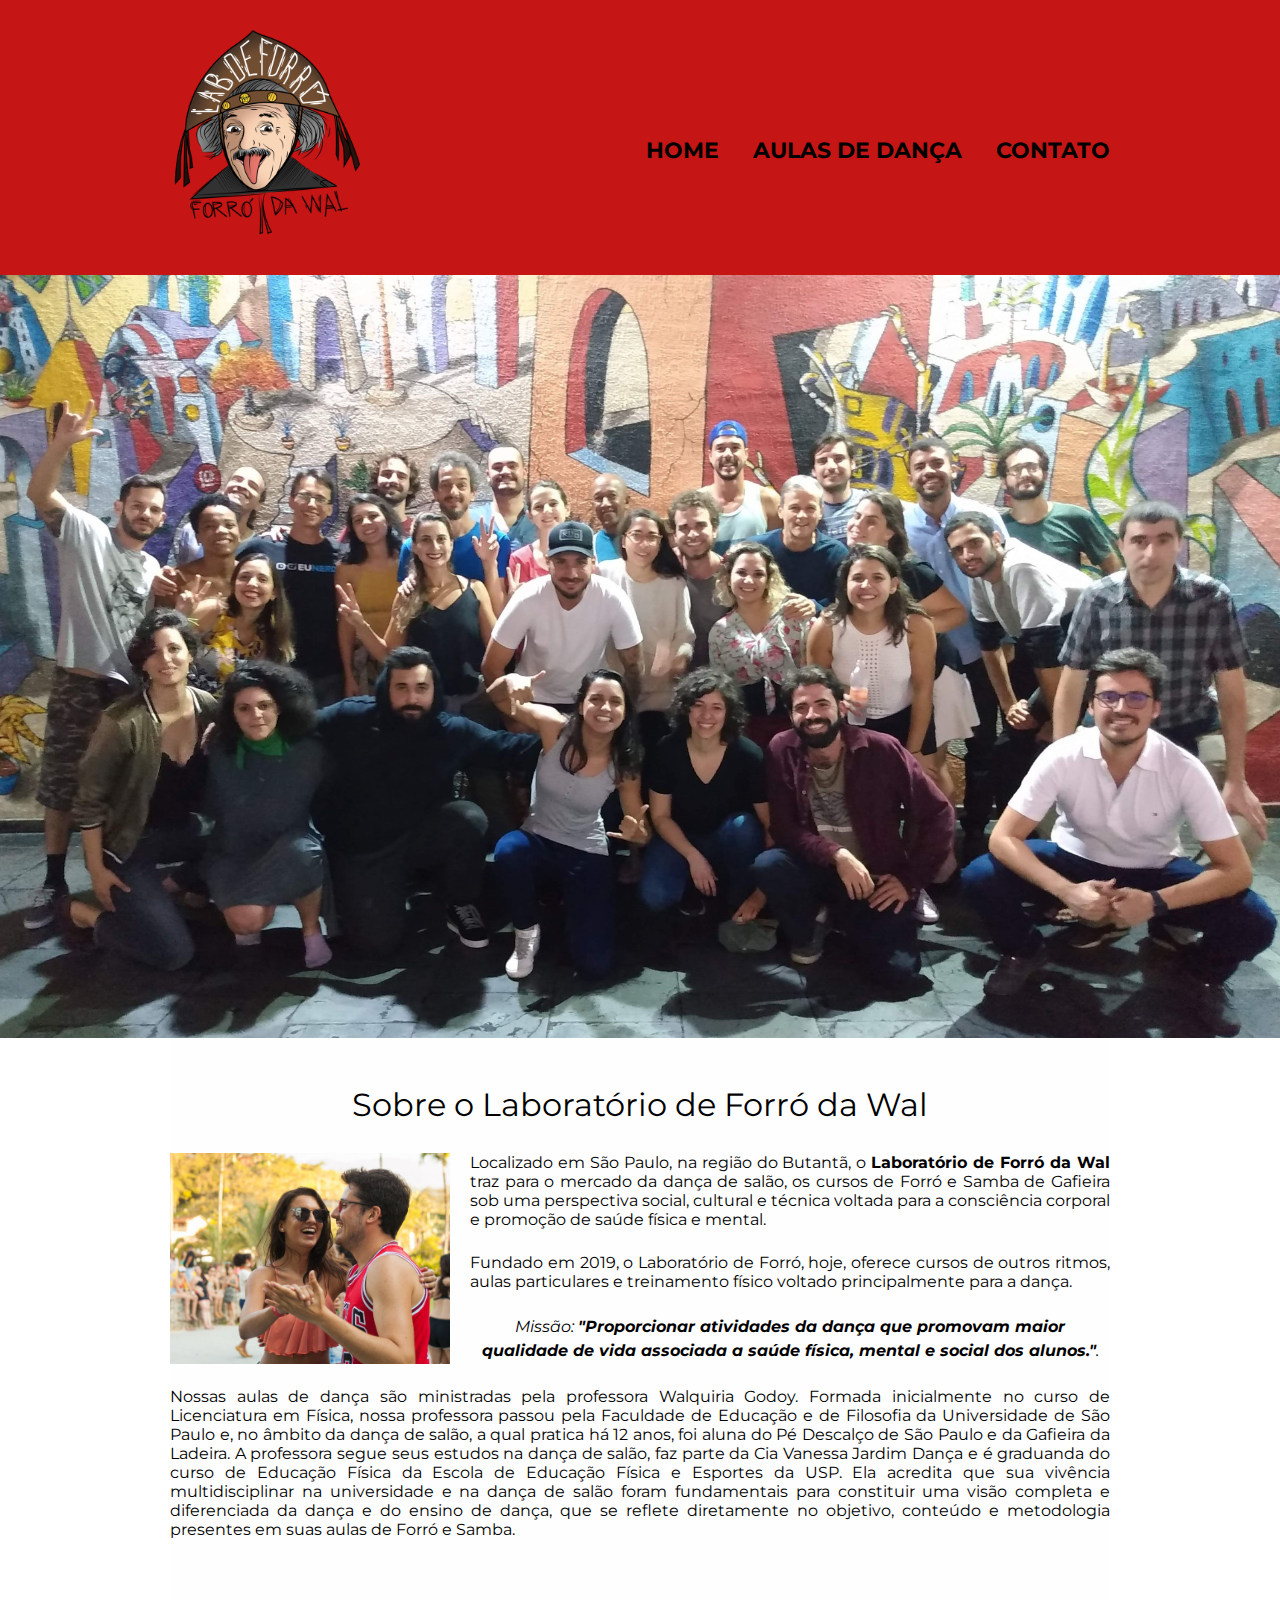
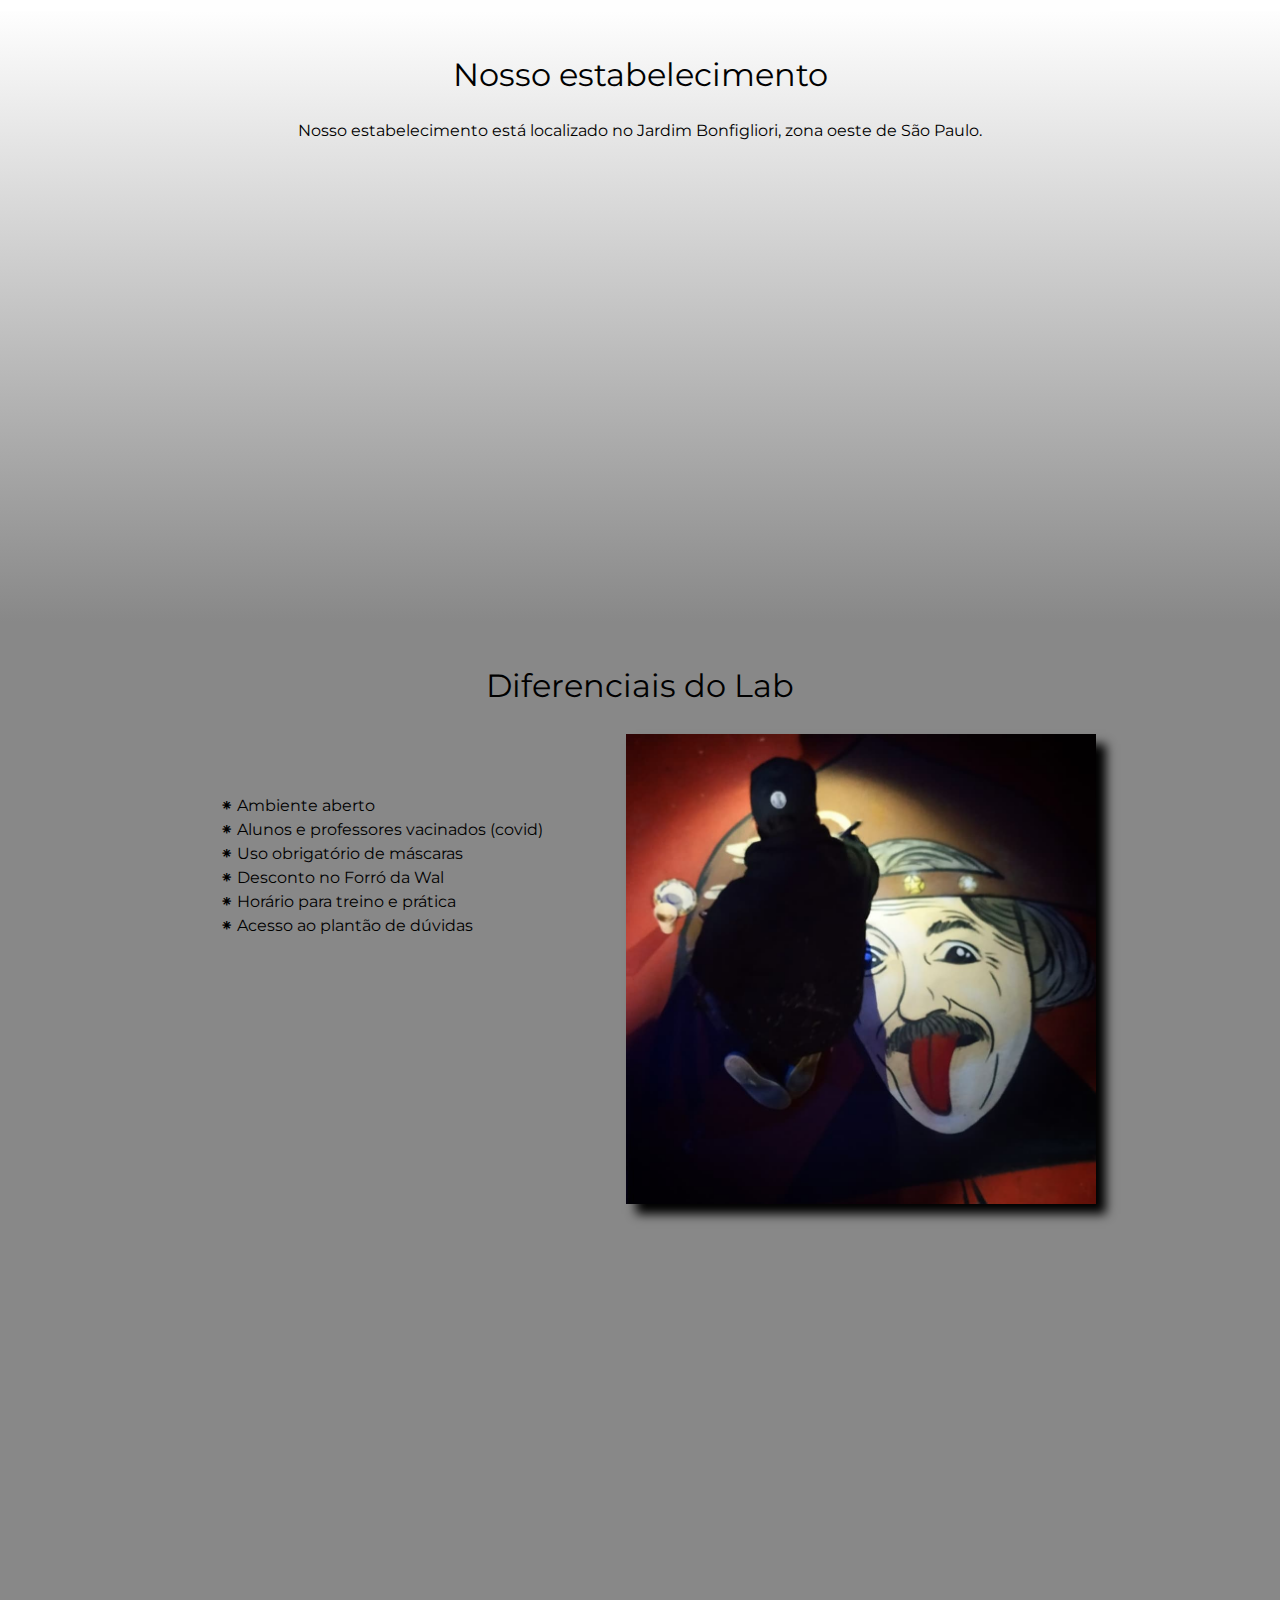
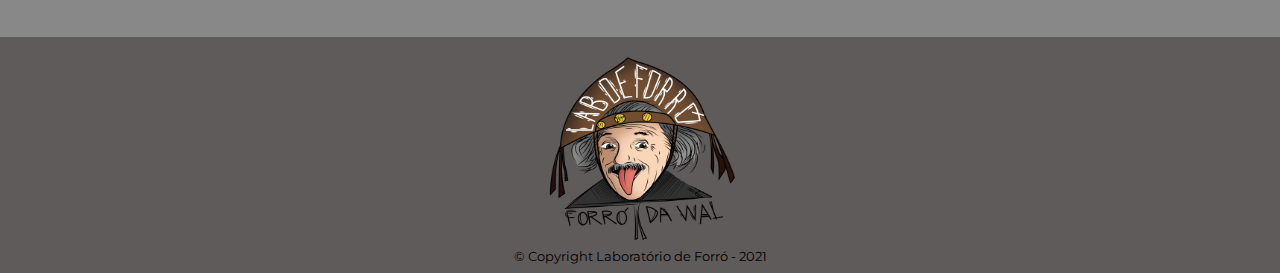
<file: index.html>
<!DOCTYPE html>
<html lang= "pt-br">    
    <head>
        <meta charset="UTF-8">
        <meta name="viewport" content="width=device-width">
        <title>Laboratório de Forró da Wal</title>
        <link rel="stylesheet" href="./assets/css/reset.css"> 
        <link rel="stylesheet" href="./assets/css/style.css">
        <link href="https://fonts.googleapis.com/css?family=Montserrat&display=swap" rel="stylesheet">
    </head>

    <body>
        <header>
            <div class="caixa">
                <h1><img class="cabecalho-logo" src="./assets/imagens/logolab2.png"></h1>

                <nav>
                    <ul>
                        <li><a href="index.html">Home</a></li>
                        <li><a href="produtos.html">Aulas de Dança</a></li>
                        <li><a href="contato.html">Contato</a></li>
                    </ul>
                </nav>
            </div>
        </header>

        <img class="banner" src="./assets/imagens/bannerlab2.jpg">

        <main>
            <section class="principal">
                <h2 class="titulo-principal"> Sobre o Laboratório de Forró da Wal</h2>

                <img class="utensilios" src="./assets/imagens/dancando2.jpg" alt="Casal dançando foró, sorrindo e se divertindo">

                <p> Localizado em São Paulo, na região do Butantã, o <strong>Laboratório de Forró da Wal</strong> traz para o mercado da dança de salão, os cursos de Forró e Samba de Gafieira sob uma perspectiva social, cultural e técnica voltada para a consciência corporal e promoção de saúde física e mental.</p>
                    
                <p>Fundado em 2019, o Laboratório de Forró, hoje, oferece cursos de outros ritmos, aulas particulares e treinamento físico voltado principalmente para a dança.</p>

                <p id="missao"><em>Missão: <strong>"Proporcionar atividades da dança que promovam maior qualidade de vida associada a saúde física, mental e social dos alunos."</strong>.</em></p>

                <p>Nossas aulas de dança são ministradas pela professora Walquiria Godoy. Formada inicialmente no curso de Licenciatura em Física, nossa professora passou pela Faculdade de Educação e de Filosofia da Universidade de São Paulo e, no âmbito da dança de salão, a qual pratica há 12 anos, foi aluna do Pé Descalço de São Paulo e da Gafieira da Ladeira. A professora segue seus estudos na dança de salão, faz parte da Cia Vanessa Jardim Dança e é graduanda do curso de Educação Física da Escola de Educação Física e Esportes da USP. Ela acredita que sua vivência multidisciplinar na universidade e na dança de salão foram fundamentais para constituir uma visão completa e diferenciada da dança e do ensino de dança, que se reflete diretamente no objetivo, conteúdo e metodologia presentes em suas aulas de Forró e Samba.</p>

            </section>

            <section class="mapa">
                <h3 class="titulo-principal">Nosso estabelecimento</h3>
                <p>Nosso estabelecimento está localizado no Jardim Bonfigliori, zona oeste de São Paulo.</p>
                <div class="mapa-conteudo">   
                    <iframe src="https://www.google.com/maps/embed?pb=!1m18!1m12!1m3!1d3656.707893111744!2d-46.73705248564001!3d-23.57893236812512!2m3!1f0!2f0!3f0!3m2!1i1024!2i768!4f13.1!3m3!1m2!1s0x94ce5663915fedb9%3A0xda66fc65881c6b5b!2sR.%20Prof.%20Ari%20Bouzan%2C%2019%20-%20Jardim%20Bonfiglioli%2C%20S%C3%A3o%20Paulo%20-%20SP%2C%2005591-030!5e0!3m2!1spt-BR!2sbr!4v1633470102784!5m2!1spt-BR!2sbr" width="940" height="400" style="border:0;" allowfullscreen="" loading="lazy"></iframe>
                </div> 
            </section>
        
            <section class="beneficios">
            <h3 class="titulo-principal">Diferenciais do Lab</h3>

            <div class="caixa">
                    <ul class="lista-beneficios">
                        <li class="itens">Ambiente aberto</li>
                        <li class="itens">Alunos e professores vacinados (covid)</li>
                        <li class="itens">Uso obrigatório de máscaras</li>
                        <li class="itens">Desconto no Forró da Wal</li>
                        <li class="itens">Horário para treino e prática</li>
                        <li class="itens">Acesso ao plantão de dúvidas</li>
                    </ul><img src="./assets/imagens/einsteinlab.jpg" class="imagem-beneficios">
            </div>
                <div class="video">
                    <iframe width="560" height="315" src="https://www.youtube.com/embed/0f87d4feARE" title="YouTube video player" frameborder="0" allow="accelerometer; autoplay; clipboard-write; encrypted-media; gyroscope; picture-in-picture" allowfullscreen></iframe>
                </div>
            </section>
        </main>

        <footer>
            <img class="rodape-logo" src="./assets/imagens/logolab2.png">
            <p class="copyright">&copy; Copyright Laboratório de Forró - 2021</p>
        </footer>
    </body>
</html>
</file>
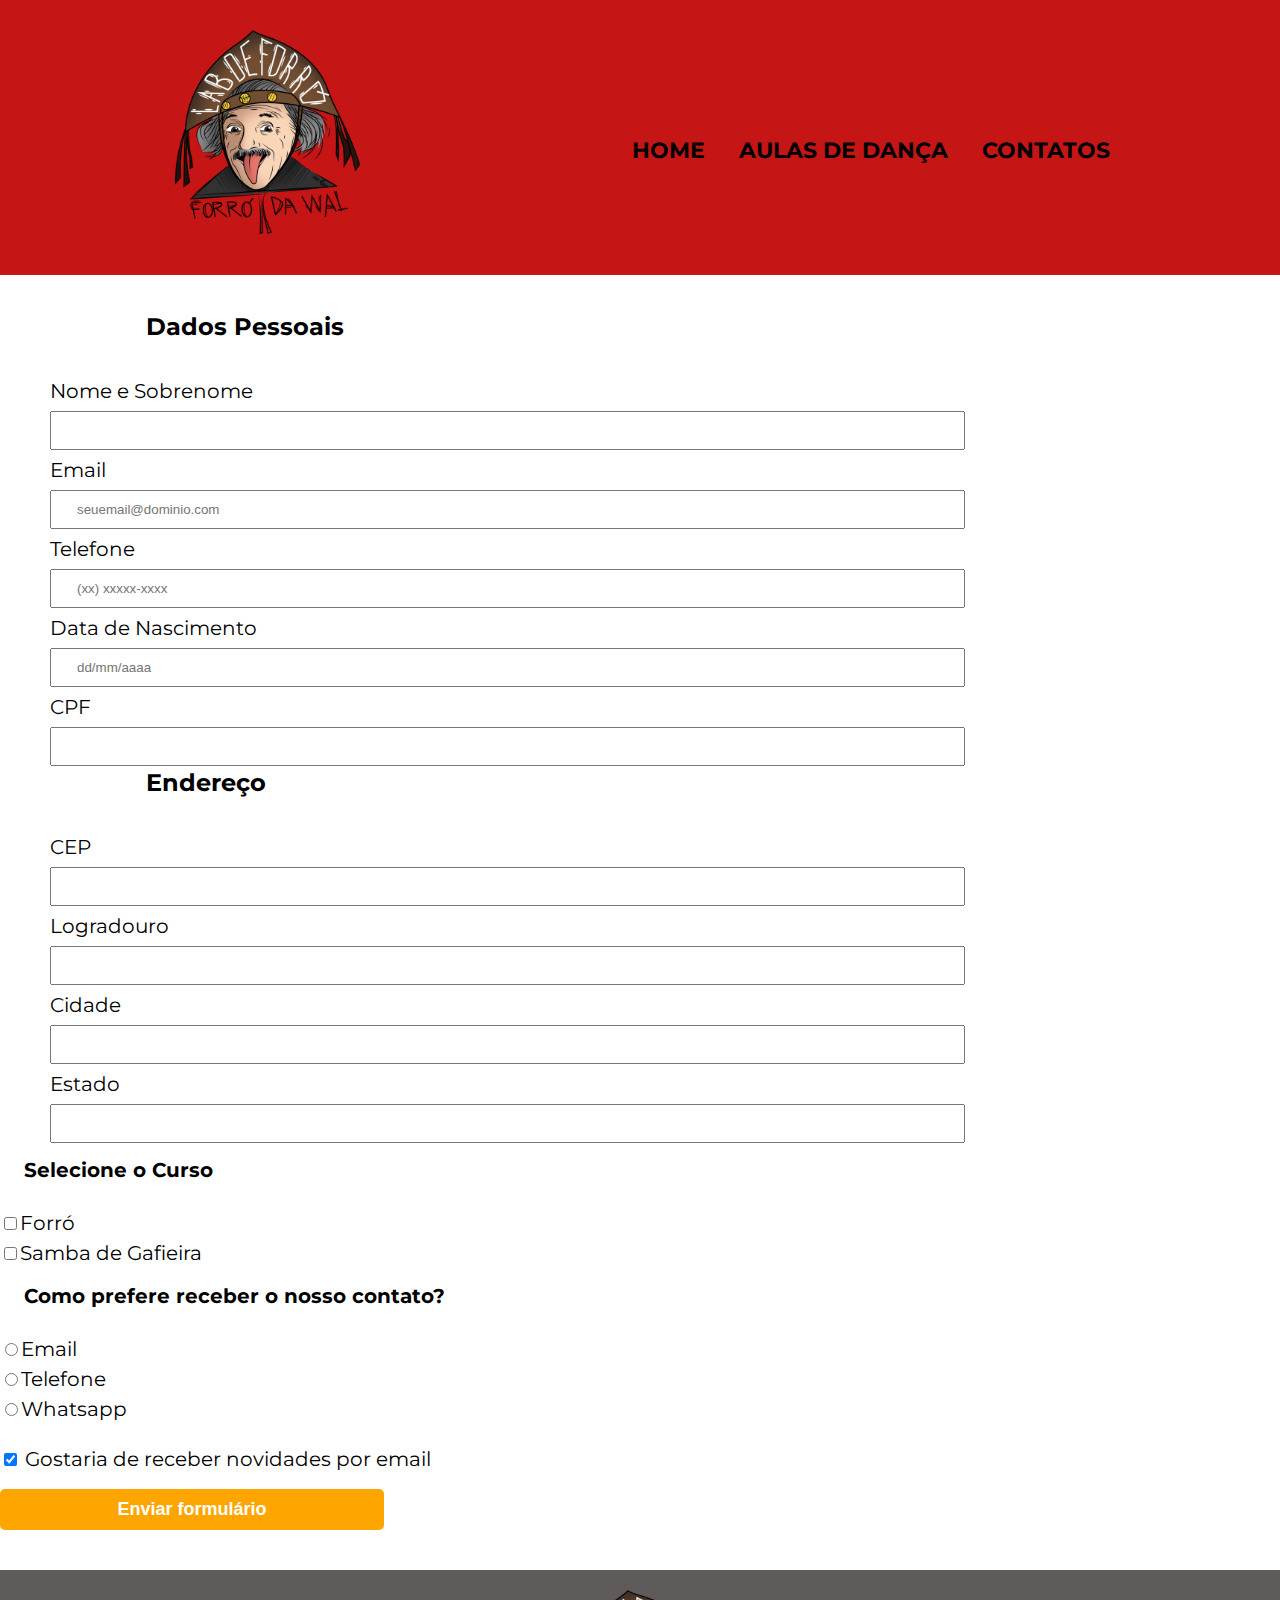
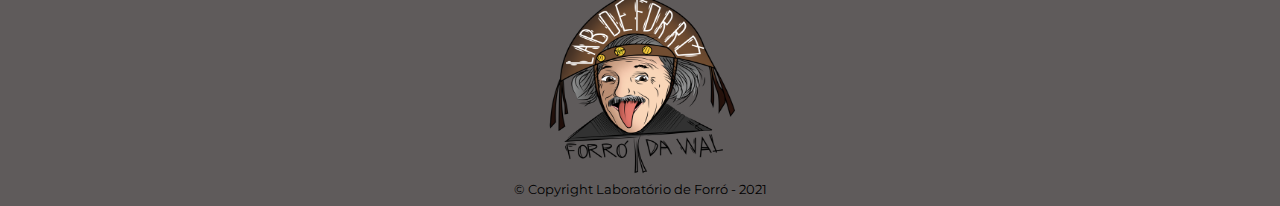
<file: contato.html>
<!DOCTYPE html>
<html>
    <head>
        <meta charset="UTF-8">
        <title>Contato - Laboratório de Forró</title>
        <link rel="stylesheet" href="./assets/css/reset.css"> 
        <link rel="stylesheet" href="./assets/css/style.css">
        <link rel="stylesheet" href="./assets/css/contato.css">
        <link href="https://fonts.googleapis.com/css?family=Montserrat&display=swap" rel="stylesheet">
    </head>
    <body>
        <header>
            <div class="caixa">
                <h1><img  class="cabecalho-logo" src="./assets/imagens/logolab2.png""></h1>

                <nav>
                    <ul>
                        <li><a href="index.html">Home</a></li>
                        <li><a href="produtos.html">Aulas de Dança</a></li>
                        <li><a href="contato.html">Contatos</a></li>
                    </ul>
                </nav>
            </div>
        </header>

        <main>
            <form name="formulario">
                <fieldset class="dados-pessoais" name="dadospessoais">
                    <h1 class="titulo">Dados Pessoais</h1>

                    <label for="nomesobrenome">Nome e Sobrenome</label>
                    <input type="text" id="nomesobrenome" name="nomesobrenome" class="input-padrao" data-tipo="nome" required>
                    <span class="esconde-mensagem-erro">Este campo não está válido</span>

                    <label for="email">Email</label>
                    <input type="email" id="email" name="email" class="input-padrao" placeholder="seuemail@dominio.com" data-tipo="email" required>
                    <span class="esconde-mensagem-erro">Este campo não está válido</span>

                    <label for="telefone">Telefone</label>
                    <input type="tel" id="telefone" name="telefone" class="input-padrao" placeholder="(xx) xxxxx-xxxx" data-tipo="telefone" required>
                    <span class="esconde-mensagem-erro">Este campo não está válido</span>

                    <label for="datadenascimento">Data de Nascimento</label>
                    <input type="number" id="datadenascimento" name="datanascimento" class="input-padrao" placeholder="dd/mm/aaaa" data-tipo="nascimento" required>
                    <span class="esconde-mensagem-erro">Este campo não está válido</span>

                    <label for="cpf">CPF</label>
                    <input type="text" id="cpf" name="cpf" class="input-padrao" data-tipo="cpf" pattern="[\d]{11}" required>
                    <span class="esconde-mensagem-erro">Este campo não está válido</span>

                </fieldset>

                <fieldset class="dados-endereco" name="dados-endereco" data-form-endereco>
                    <h1 class="titulo">Endereço</h1>

                    <label for="cep">CEP</label>
                    <input name="cep" id="cep" class="input-padrao" type="text" pattern="[\d]{5}-?[\d]{3}" data-tipo="cep" required>
                    <span class="esconde-mensagem-erro">Este campo não está válido</span>

                    <label class="input-label" for="logradouro">Logradouro</label>
                    <input name="logradouro" id="logradouro" class="input-padrao" type="text" data-tipo="logradouro" required>
                    <span class="esconde-mensagem-erro">Este campo não está válido</span>

                    <label class="input-label" for="cidade">Cidade</label>
                    <input name="cidade" id="cidade" class="input-padrao" type="text" data-tipo="cidade" required>
                    <span class="esconde-mensagem-erro">Este campo não está válido</span>
                

                    <label class="input-label" for="estado">Estado</label>
                    <input name="estado" id="estado" class="input-padrao" type="text" data-tipo="estado" required>
                    <span class="esconde-mensagem-erro">Este campo não está válido</span>

                </fieldset>

                <fieldset>
                    <legend class="subtitulo">Selecione o Curso</legend>
                    <label for="checkbox-forro"><input type="checkbox" name="curso" value="forro" id="checkbox-forro" data-select-forro >Forró</label>
                    <label for="checkbox-samba"><input type="checkbox" name="curso" value="samba" id="checkbox-samba" data-select-samba >Samba de Gafieira</label> 
                </fieldset>

                <fieldset data-fieldset>
                </fieldset>

                <fieldset>
                    <legend class="subtitulo">Como prefere receber o nosso contato?</legend>
                    <label for="radio-email"><input type="radio" name="contato" value="email" id="radio-email">Email</label>
                    <label for="radio-telefone"><input type="radio" name="contato" value="telefone" id="radio-telefone">Telefone</label>
                    <label for="radio-whatsapp"><input type="radio" name="contato" value="Whatsapp" id="radio-whatsapp">Whatsapp</label>    
                </fieldset>

                <label class="checkbox"><input type="checkbox" checked> Gostaria de receber novidades por email</label>

                <fieldset data-end-form>
                    <input type="submit" value="Enviar formulário" class="enviar" data-button>
                </fieldset> 
            </form>
        </main>

        <footer>
            <img class="rodape-logo" src="./assets/imagens/logolab2.png">
            <p class="copyright">&copy; Copyright Laboratório de Forró - 2021</p>
        </footer>

        <script type="module" src="contato.js"></script>
    </body>
</html>
</file>
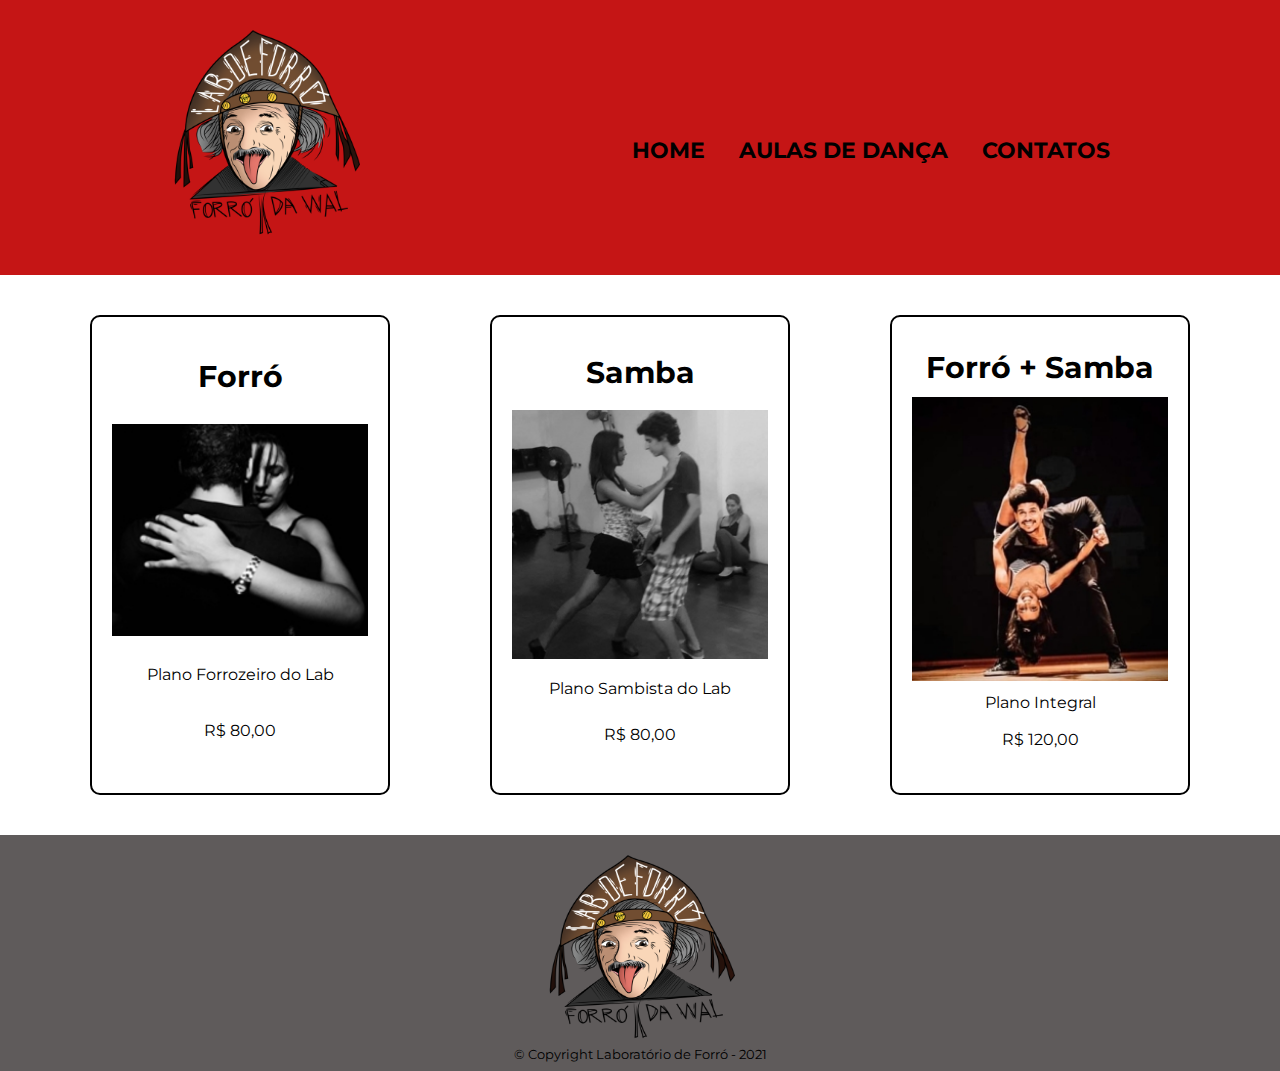
<file: produtos.html>
<!DOCTYPE html>
<html>
    <head>
        <meta charset="UTF-8">
        <title>Aulas de Dança</title>
        <link rel="stylesheet" href="./assets/css/reset.css"> 
        <link rel="stylesheet" href="./assets/css/style.css">
        <link href="https://fonts.googleapis.com/css?family=Montserrat&display=swap" rel="stylesheet">
    </head>
    <body>
        <header>
            <div class="caixa">
                <h1><img  class="cabecalho-logo" src="./assets/imagens/logolab2.png""></h1>

                <nav>
                    <ul>
                        <li><a href="index.html">Home</a></li>
                        <li><a href="produtos.html">Aulas de Dança</a></li>
                        <li><a href="contato.html">Contatos</a></li>
                    </ul>
                </nav>
            </div>
        </header>

        <main>
            <ul class="produtos">
                <li>
                    <h2>Forró</h2>
                    <img src="./assets/imagens/forro2.jpg">
                    <p class="produto-descrição">Plano Forrozeiro do Lab</p>
                    <p class="produto-preço">R$ 80,00</p>
                </li>
                <li>
                    <h2>Samba</h2>
                    <img src="./assets/imagens/forroesamba2.jpg">
                    <p class="produto-descrição">Plano Sambista do Lab</p>
                    <p class="produto-preço">R$ 80,00</p>
                </li>
                <li>
                    <h2>Forró + Samba</h2>
                    <img src="./assets/imagens/samba2.jpg">
                    <p class="produto-descrição">Plano Integral</p>
                    <p class="produto-preço">R$ 120,00</p>
                </li>
        </ul>
        </main>

        <footer>
            <img class="rodape-logo" src="./assets/imagens/logolab2.png">
            <p class="copyright">&copy; Copyright Laboratório de Forró - 2021</p>
        </footer>
    </body>
</html>
</file>
<file: assets/css/style.css>
body {
	font-family: 'Montserrat', sans-serif;
}

header {
	background: #c51515;
	padding: 20px 0;
}

.caixa {
	position: relative;
	width: 940px;
	margin: 10px auto;
}

.cabecalho-logo {
	width: 190px;
}

nav {
	position: absolute;
	top: 110px;
	right: 0;
}

nav li {
	display: inline;
	margin: 0 0 0 30px;
}

nav a {
	text-transform: uppercase;
	color: #000000;
	font-weight: bold;
	font-size: 22px;
	text-decoration: none;
}

nav a:hover {
	color: #C78C19;
	text-decoration: underline;
}

.principal p {
	text-align: justify;
	line-height: normal;
}

#missao {
	text-align: center;
	line-height: 1.5em;
	margin: 1.5em 0 1.5em;
}

.produtos {
	display: flex;
	flex-direction: column;
	flex-wrap: wrap;
	justify-content: space-around;
	align-items: center;
	height: 480px;
	margin: 0 auto;
	padding: 40px 40px;
}

.produtos li {
	display: flex;
	flex-direction: column;
	justify-content: space-around;
	text-align: center;
	width: 25%;
	height: 100%;
	vertical-align: top;
	margin: 0 1.5%;
	padding: 30px 20px;
	box-sizing: border-box;
	border: 2px solid #000000;
	border-radius: 10px;
}

.produtos li:hover {
	border-color: #C78C19;
}

.produtos li:active {
	border-color: #088C19;	
}

.produtos li:hover h2 {
	font-size: 32px;
}

.produtos h2 {
	font-size: 30px;
	font-weight: bold;
}

.produtos p {
	margin-bottom: 0.5rem;
}

.produto-descricao p {
	font-size: 18px;
	text-align: center;
}

.produto-preco {
	font-size: 22px;
	font-weight: bold;
	margin-top: 10px;
}

footer {
	text-align: center;
	background: #5f5b5b;
	padding: 20px 0 10px 0;
}

.rodape-logo {
	width: 190px;
	height: 190px;
	text-align: center;
}

.copyright {
	color: #000000;
	font-size: 13px;
	text-align: center;
}

form {
	margin: 40px 0;
}

form label, form legend {
	display:block;
	font-size: 20px;
	margin: 10px 0 10px;
}

.input-padrao {
	display: block;
	margin: 0 0 5px;
	padding: 10px 25px;
	width: 50%;
}

.checkbox {
	margin: 20px 0;
}

.enviar {
	width:30%;
	padding: 10px 0;
	background: orange;
	color: white;
	font-weight: bold;
	font-size: 18px;
	border: none;
	border-radius: 5px;
	transition: 1s all;
	cursor: pointer;
}

.enviar:hover {
	background: darkorange;
	transform: scale(1.1);
}

table {
	margin: 20px 0 40px;
}

thead {
	background: #555555;
	color: white;
	font-weight: bold;
}

td, th {
	border: 1px solid #000000;
	padding: 8px 15px;
}


/* css da página inicial */
.banner {
	width:100%;
	height: auto;
}

.titulo-principal {
	text-align: center;
	font-size: 2em;
	margin: 0 0 1em;
	clear: left;
}

.principal {
	padding: 3em 0;
	background: #FEFEFE;
	width: 940px;
	margin: 0 auto;
}

.principal p {
	margin: 0 0 1.5em;
}

.principal strong {
	font-weight: bold;
}

.principal em {
	font-style: italic;
}

.utensilios {
	width: 280px;
	float: left;
	margin: 0 20px 20px 0;
}

.mapa {
	padding: 3em 0;
	background: linear-gradient(#FEFEFE, #888888);
}

.mapa-conteudo {
	width: 940px;
	margin: 0 auto;
}

.mapa p {
	margin: 0 0 2em;
	text-align: center;
}

.beneficios {
	padding: 3em 0;
	background: #888888;
}

.conteudo-beneficios {
	width: 640px;
	margin: 0 auto;
}

.lista-beneficios {
	width: 40%;
	display: inline-block;
	vertical-align: top;
	margin: 60px 30px 40px 50px;
}

.itens {
	line-height: 1.5;
}

.itens:first-child {
}

.itens:before {
	content: "⁕ ";
}

.imagem-beneficios {
	width: 50%;
	opacity: 1;
	transition: 400ms;
	box-shadow: 10px 10px 10px 0 #000000;
    position: relative;
}

.imagem-beneficios:hover {
	opacity: 0.6;
}

.video {
	width: 560px;
	margin: 2em auto;
}

@media screen and (max-width: 480px) {
	.caixa, .principal, .conteudo-beneficios, .mapa-conteudo, .video {
		width: auto;
	}

	h1 {
		text-align: center;
	}

	nav {
		position: static;
	}

	.lista-beneficios, .imagem-beneficios {
		width: 100%;
	}
}
</file>
<file: assets/css/contato.css>
.titulo {
    text-align: inherit;
    padding: 0 0 2rem 6rem;
    font-size: x-large;
    font-weight: bold;
    color: black;
}

.subtitulo {
    text-align: inherit;
    padding: 0.8rem 0 0.8rem 1.5rem;
    font-weight: bold;
    color: black;
}

.dados-pessoais {
    text-align: left;
    padding: 0 0 0 50px;
}

.dados-endereco {
    text-align: left;
    padding: 0 0 0 50px;
}

.input-padrao {
    width: 70%;
}

.horarios {
    display: flex;
    justify-content: center;
}   

.input-container--invalido {
    border-color: red;
    border-radius: 2rem;
}

.esconde-mensagem-erro {
    display: none;
}

span {
    color: red;
}
</file>
